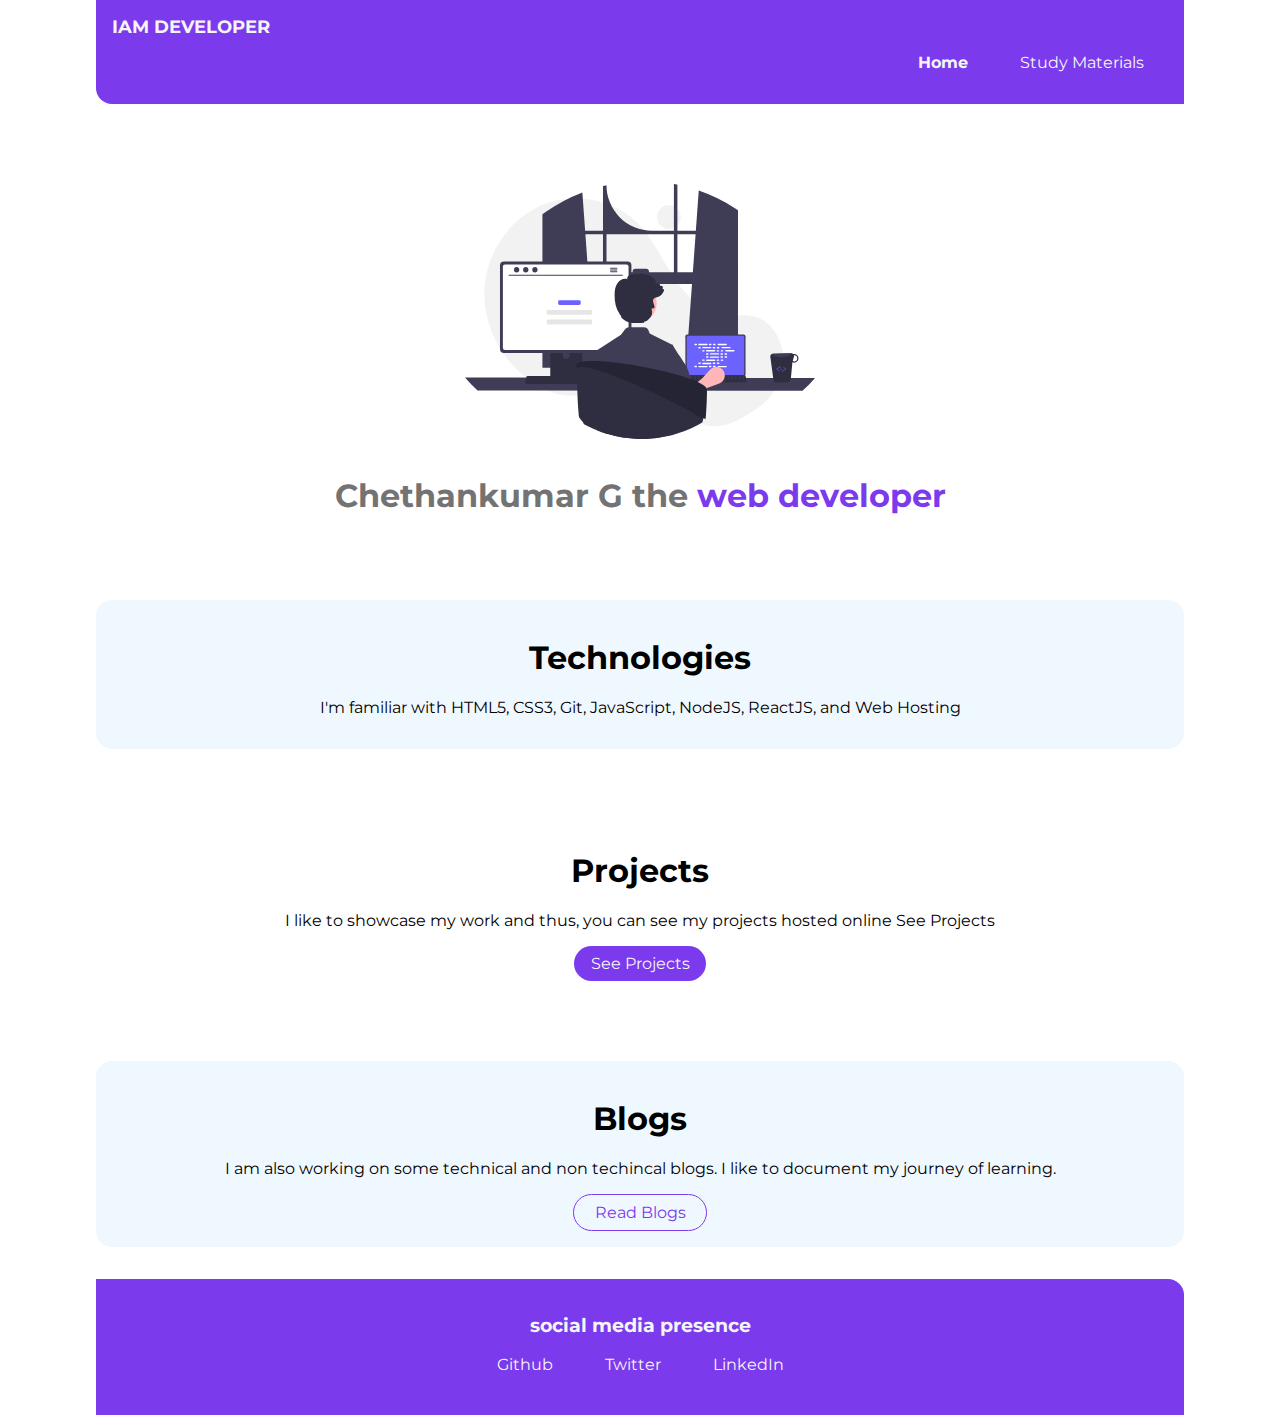
<file: index.html>
<!DOCTYPE html>
<html lang="en">
<head>
    <meta charset="UTF-8">
    <meta name="viewport" content="width=device-width, initial-scale=1.0">
    <title>Home | IAM DEVELOPER</title>
    <link rel="stylesheet" href="/styles.css">
    <link rel="shortcut icon" href="/images/logo.svg" type="image/x-icon">
</head>
<body>

    <nav class="navigation">
        <div class="nav-title">IAM DEVELOPER</div>
        <ul class="list-non-bullet nav-pills">
            <li class="list-item-inline"><a class="link link-active" href="/">Home</a></li>
            <li class="list-item-inline"><a class="link" href="/Study Materials.html" target="_blank">Study Materials</a></li>
        </ul>
    </nav>

    <header class="hero">
        <img class="hero-img" src="images/Hero-image.svg">
        <h1 class="hero-heading">Chethankumar G the <span class="heading-inverted">web developer</span></h1>
    </header>

    <section class="section">
        <div class="container container-offwhite">
        <h1>Technologies</h1>
        <p>I'm familiar with HTML5, CSS3, Git, JavaScript, NodeJS, ReactJS, and Web Hosting</p>
        </div>
    </section>
    <section class="section">
        <div class="container">
        <h1>Projects</h1>
        <p>I like to showcase my work and thus, you can see my projects hosted online See Projects</p>
        <a class="link link-section link-projects" href="/Projects.html" target="_blank">See Projects</a>
        </div>
    </section>
    <section class="section">
        <div class="container container-offwhite">
        <h1>Blogs</h1>
        <p>I am also working on some technical and non techincal blogs. I like to document my journey of learning.</p>
        <a class="link link-section link-blogs" href="/Blogs.html" target="_blank">Read Blogs</a>
        </div>
    </section>

    <footer class="footer">
        <h3 class="footer-header">social media presence</h3>
        <ul class="social-links list-non-bullet">
            <li class="list-item-inline">
                <a class="link" href="https://github.com/ChethanGowda98?tab=repositories" target="_blank">Github</a>
            </li>
            <li class="list-item-inline">
                <a class="link" href="https://twitter.com/ChethanGowda_98" target="_blank">Twitter</a>
            </li>
            <li class="list-item-inline">
                <a class="link" href="https://www.linkedin.com/in/chethankumar-g-913a88273?lipi=urn%3Ali%3Apage%3Ad_flagship3_profile_view_base_contact_details%3Bpoo0KlHiQXepf2iZ%2BryCtw%3D%3D" target="_blank">LinkedIn</a>
            </li>
        </ul>
    </footer>
</body>
</html>
</file>
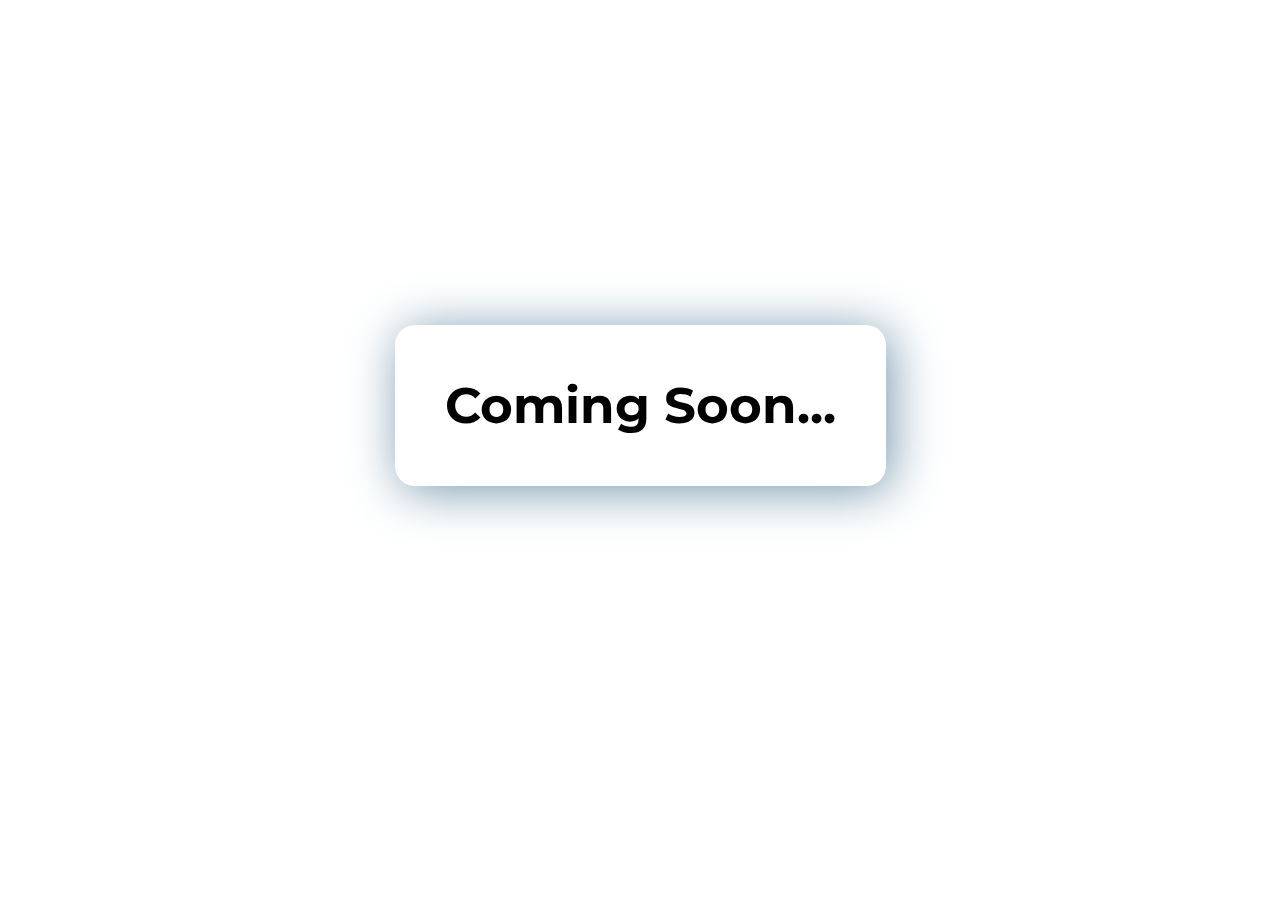
<file: Blogs.html>
<!DOCTYPE html>
<html lang="en">
<head>
    <meta charset="UTF-8">
    <meta name="viewport" content="width=device-width, initial-scale=1.0">
    <title>Blogs</title>
    <title>Home | IAM DEVELOPER</title>
    <link rel="stylesheet" href="/styles.css">
    <link rel="shortcut icon" href="/images/logo.svg" type="image/x-icon">
</head>
<body>
    <div class="comingsoon-container">
        <h1 class="coming-soon">Coming Soon...</h1>
    </div>
    
</body>
</html>
</file>
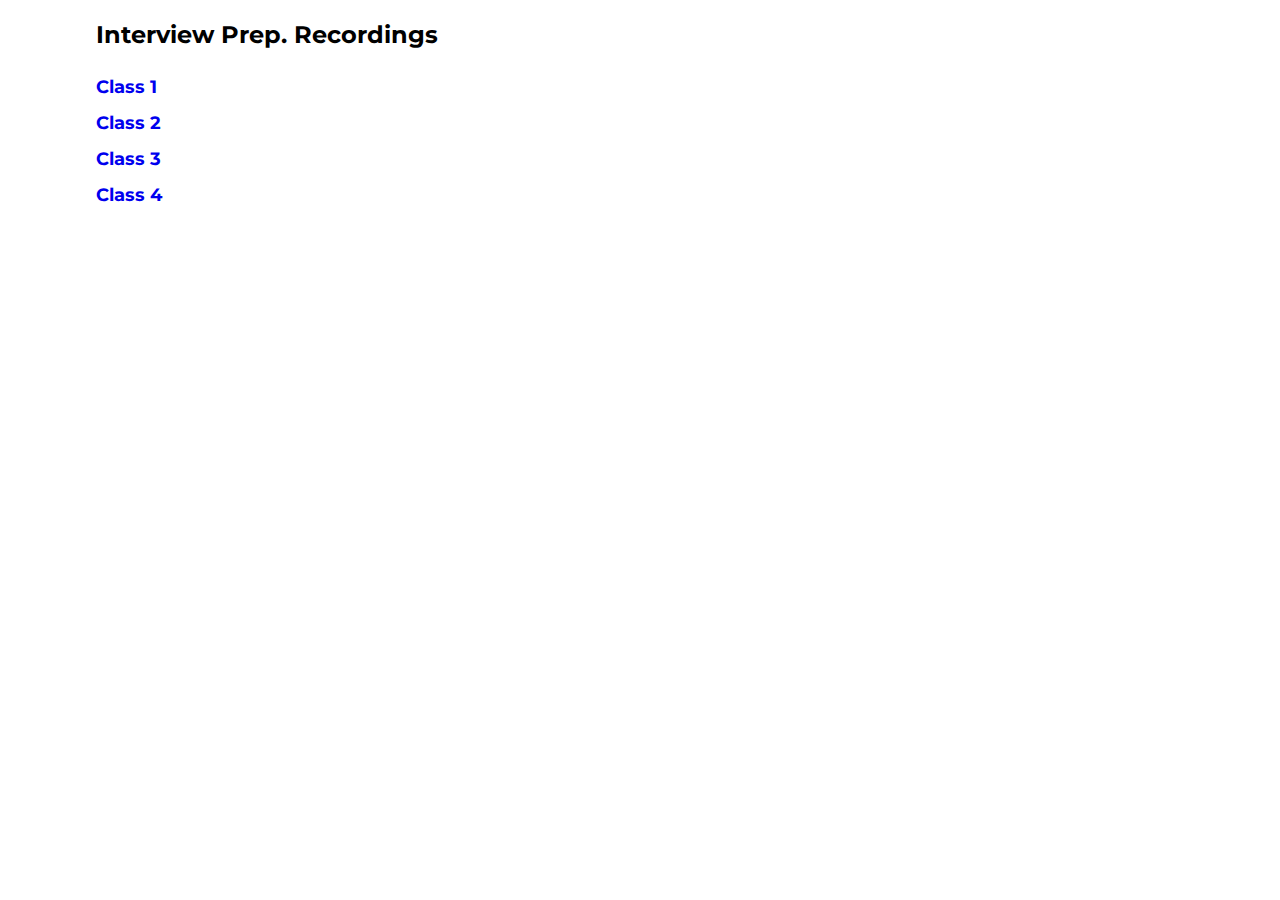
<file: Interviw_Prep_Recordings.html>
<!DOCTYPE html>
<html lang="en">
<head>
    <meta charset="UTF-8">
    <meta name="viewport" content="width=device-width, initial-scale=1.0">
    <title>Interview Prep</title>
    <link rel="stylesheet" href="styles.css">
</head>
<body>
    <div class="recordings-container">
        <h2> Interview Prep. Recordings</h2>
        <a class="React-links" href="https://ignitedmindsittech-my.sharepoint.com/:v:/g/personal/vinayalabur_ignitedmindsittech_onmicrosoft_com/EceI686PQttOt39m3Y8EzrIBL6QE1bau3UluSgeLstY8Sg?e=tlVGDU" target="_blank">Class 1</a>
        <a class="React-links" href="https://ignitedmindsittech-my.sharepoint.com/:v:/g/personal/vinayalabur_ignitedmindsittech_onmicrosoft_com/EbO3se2SFM1Eh6HLq5qYankB-SqRcFtkjVaAtqkBXmdIBQ?e=CrCuLb" target="_blank">Class 2</a>
        <a class="React-links" href="https://ignitedmindsittech-my.sharepoint.com/:v:/g/personal/vinayalabur_ignitedmindsittech_onmicrosoft_com/EdDQuMgpEPNMhQO16kVjXAkBLIgDh4ZpRMDeNMSAQHgrPg?e=kSALT8" target="_blank">Class 3</a>
        <a class="React-links" href="https://ignitedmindsittech-my.sharepoint.com/:v:/g/personal/vinayalabur_ignitedmindsittech_onmicrosoft_com/EX0dk4fnE05CkYiUGeRy1k0B7NzZYKtxsVN0lx-hpcCQnA?e=YPntTi" target="_blank">Class 4</a>
        <a class="React-links" href="" target="_blank"></a>
        <a class="React-links" href="" target="_blank"></a>
        <a class="React-links" href="" target="_blank"></a>
    </div>
</body>
</html>
</file>
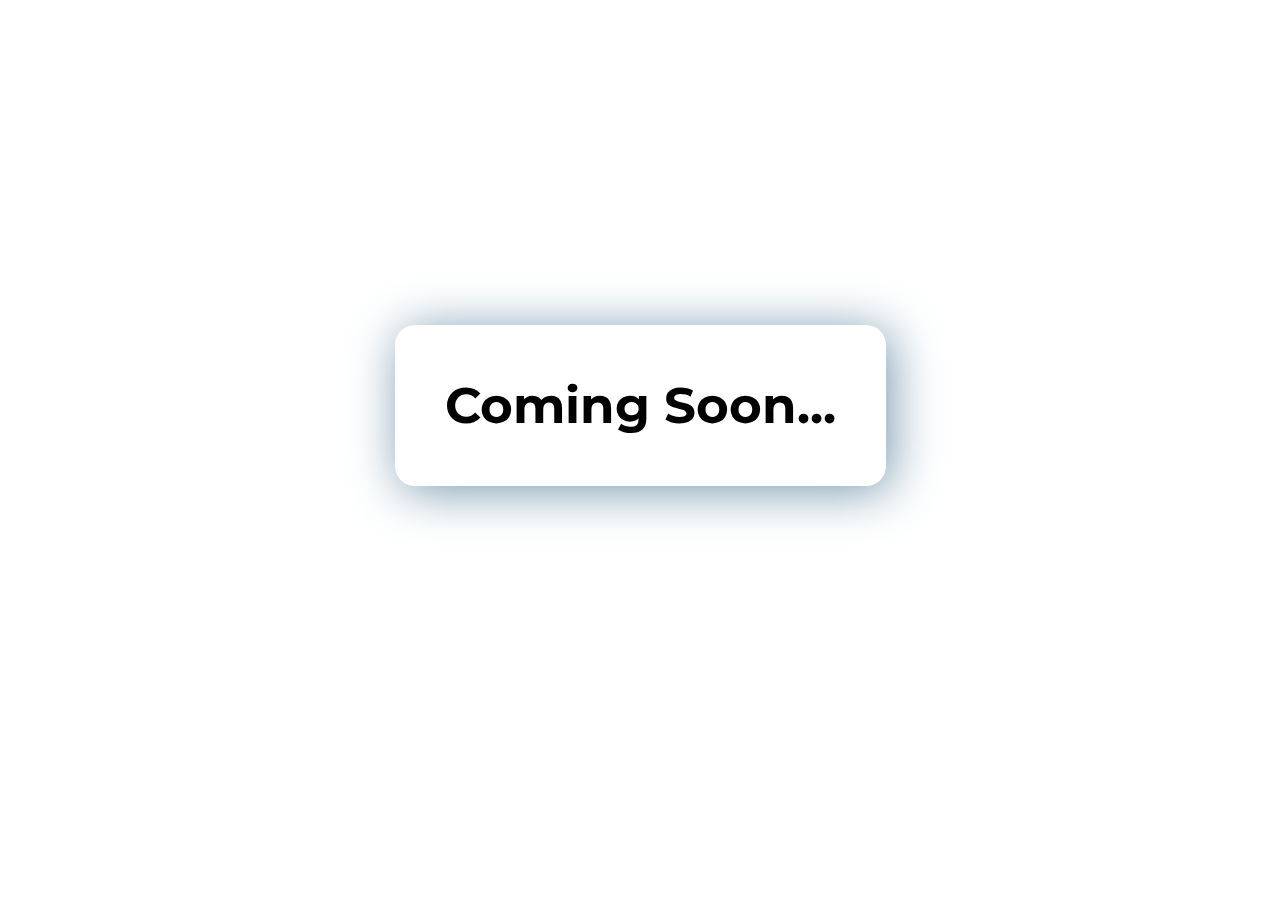
<file: Projects.html>
<!DOCTYPE html>
<html lang="en">
<head>
    <meta charset="UTF-8">
    <meta name="viewport" content="width=device-width, initial-scale=1.0">
    <title>Projects</title>
    <title>Home | IAM DEVELOPER</title>
    <link rel="stylesheet" href="/styles.css">
    <link rel="shortcut icon" href="/images/logo.svg" type="image/x-icon">
</head>
<body>
    <div class="comingsoon-container">
        <h1 class="coming-soon">Coming Soon...</h1>
    </div>
    
</body>
</html>
</file>
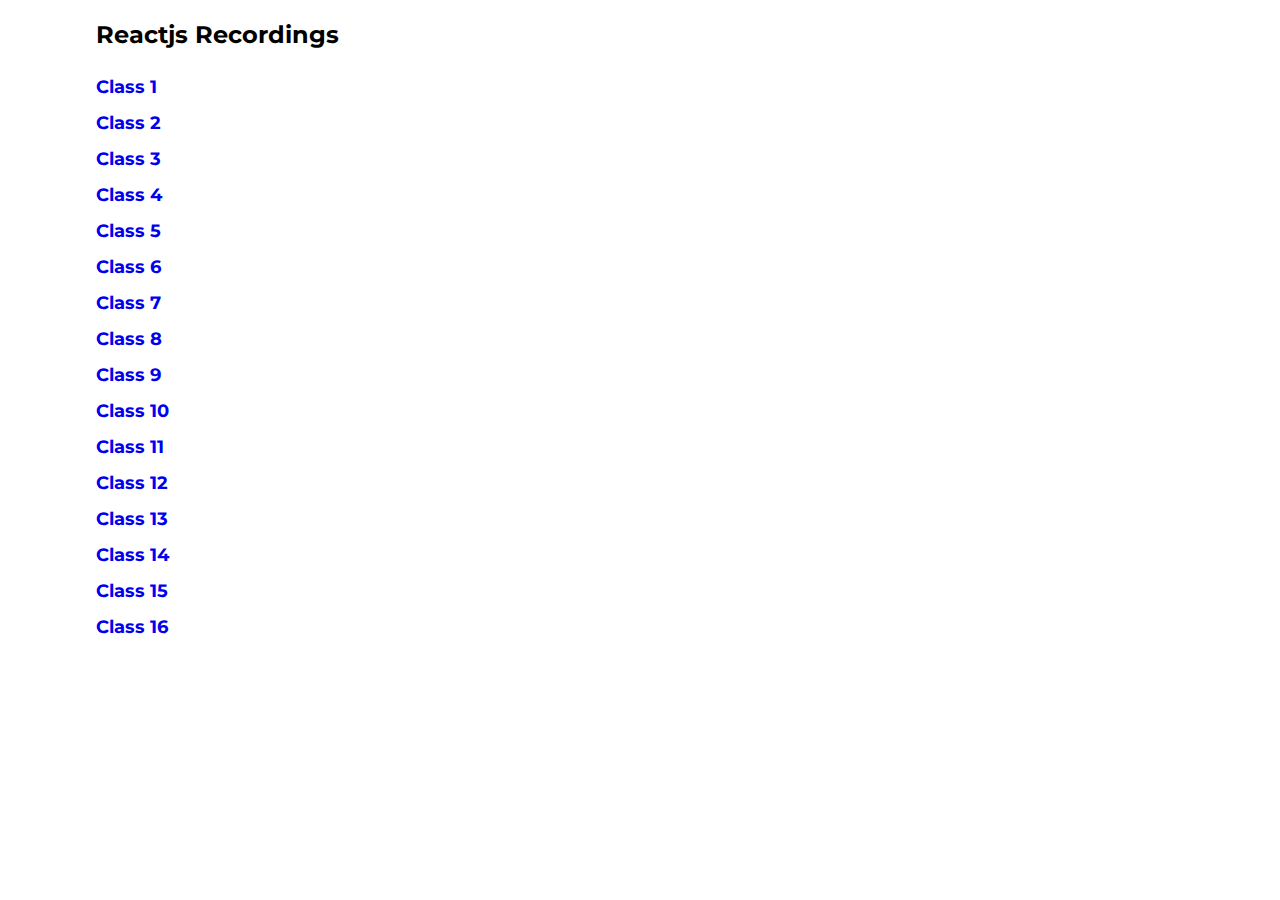
<file: Reactjs_Recordings.html>
<!DOCTYPE html>
<html lang="en">
<head>
    <meta charset="UTF-8">
    <meta name="viewport" content="width=device-width, initial-scale=1.0">
    <title>Reactjs</title>
    <link rel="stylesheet" href="styles.css">
</head>
<body>
    <div class="recordings-container">
        <h2> Reactjs Recordings</h2>
        <a class="React-links" href="https://ignitedmindsittech-my.sharepoint.com/:v:/g/personal/vinayalabur_ignitedmindsittech_onmicrosoft_com/EfvyugB8yu9EvwNxLthVNj4BcTQBZYQU54pqNzkImbso9Q?e=xPtroH" target="_blank">Class 1</a>
        <a class="React-links" href="https://ignitedmindsittech-my.sharepoint.com/:v:/g/personal/vinayalabur_ignitedmindsittech_onmicrosoft_com/EWafCWNTFsVHimH9wit2n9QBUk6swSnAaqk7Or8YQhbLcg?e=ogcKE5" target="_blank">Class 2</a>
        <a class="React-links" href="https://ignitedmindsittech-my.sharepoint.com/:v:/g/personal/vinayalabur_ignitedmindsittech_onmicrosoft_com/EcfvkjfrDF1Dlv7Z-jOszzcBN39UtOWDjA098rfbMUJgBg?e=Mzmesl" target="_blank">Class 3</a>
        <a class="React-links" href="https://ignitedmindsittech-my.sharepoint.com/:v:/g/personal/vinayalabur_ignitedmindsittech_onmicrosoft_com/EQaCE3sKbJ5GrUHrpDYP0-sBa5WywubxQiYG0-M588bDhA?e=CaVqo9" target="_blank">Class 4</a>
        <a class="React-links" href="https://ignitedmindsittech-my.sharepoint.com/:v:/g/personal/vinayalabur_ignitedmindsittech_onmicrosoft_com/EWE6ZRrED95PlqGlO7qDjOwB1KNBQXCqZcsdcff8wh4wSA?e=YEUQj3" target="_blank">Class 5</a>
        <a class="React-links" href="https://ignitedmindsittech-my.sharepoint.com/:v:/g/personal/vinayalabur_ignitedmindsittech_onmicrosoft_com/EWlKNzXCi2ZDrmqsFIKtlroBnEBi_Iik7ISBEFW8kYnquw?e=c5HV7x" target="_blank">Class 6</a>
        <a class="React-links" href="https://ignitedmindsittech-my.sharepoint.com/:v:/g/personal/vinayalabur_ignitedmindsittech_onmicrosoft_com/ETXDrC8_6DZEidxB7YrLaowB1trEXsGFXExKlt84zk9Qmw?e=ImVIGb" target="_blank">Class 7</a>
        <a class="React-links" href="https://ignitedmindsittech-my.sharepoint.com/:v:/g/personal/vinayalabur_ignitedmindsittech_onmicrosoft_com/EaJi_WRKpGdNubMepkq_w3cBXiwS1J2axidEIbMyBAgDYA?e=vAsx6u" target="_blank">Class 8</a>
        <a class="React-links" href="https://ignitedmindsittech-my.sharepoint.com/:v:/g/personal/vinayalabur_ignitedmindsittech_onmicrosoft_com/EZAnVDEHX9FKjAkDn6OiXIMB4fsSqSGs2FhniuaGyf4cyQ?e=9kxzNs" target="_blank">Class 9</a>
        <a class="React-links" href="https://ignitedmindsittech-my.sharepoint.com/:v:/g/personal/vinayalabur_ignitedmindsittech_onmicrosoft_com/EfkxGcX4fH1Ft_C7oDltFNoBV5zzyghumYM6g75rqWKudA?e=bR15Ce" target="_blank">Class 10</a>
        <a class="React-links" href="https://ignitedmindsittech-my.sharepoint.com/:v:/g/personal/vinayalabur_ignitedmindsittech_onmicrosoft_com/EbUri6ts1jlNpDUl2HRBaXkB7-pywy_sGgxq6HWToZjDXg?e=iluBFB" target="_blank">Class 11</a>
        <a class="React-links" href="https://ignitedmindsittech-my.sharepoint.com/:v:/g/personal/vinayalabur_ignitedmindsittech_onmicrosoft_com/EYHjyBQ8HLpLhy7ZZG4uyfoB8aSIhauWq14gzJiSyDqc6Q?e=Lc2JOa" target="_blank">Class 12</a>
        <a class="React-links" href="https://ignitedmindsittech-my.sharepoint.com/:v:/g/personal/vinayalabur_ignitedmindsittech_onmicrosoft_com/EVH-RMD9kX1NlM-Vn_QHM_kBh1kZPoTjlnasPIdmbh_E_w?e=jfxs1o" target="_blank">Class 13</a>
        <a class="React-links" href="https://ignitedmindsittech-my.sharepoint.com/:v:/g/personal/vinayalabur_ignitedmindsittech_onmicrosoft_com/EQTCu9RR8BdGmKf0Zn0_54gBq1D1KQc0eI4XTsHP_UZJ8g?e=T60UeK" target="_blank">Class 14</a>
        <a class="React-links" href="https://ignitedmindsittech-my.sharepoint.com/:v:/g/personal/vinayalabur_ignitedmindsittech_onmicrosoft_com/EZDajOX4bR5ElIgmbTgHD04B-cAzFZQlhH6_jJIIiswPGQ?e=Xtlckq" target="_blank">Class 15</a>
        <a class="React-links" href="https://ignitedmindsittech-my.sharepoint.com/:v:/g/personal/vinayalabur_ignitedmindsittech_onmicrosoft_com/EUCfMP1_32lEnTOWBgQfurcBh0X82hjUlPt_e0ehVJFwCw?e=zoC12G" target="_blank">Class 16</a>
        <a class="React-links" href="" target="_blank"></a>
        
    </div>
    
</body>
</html>
</file>
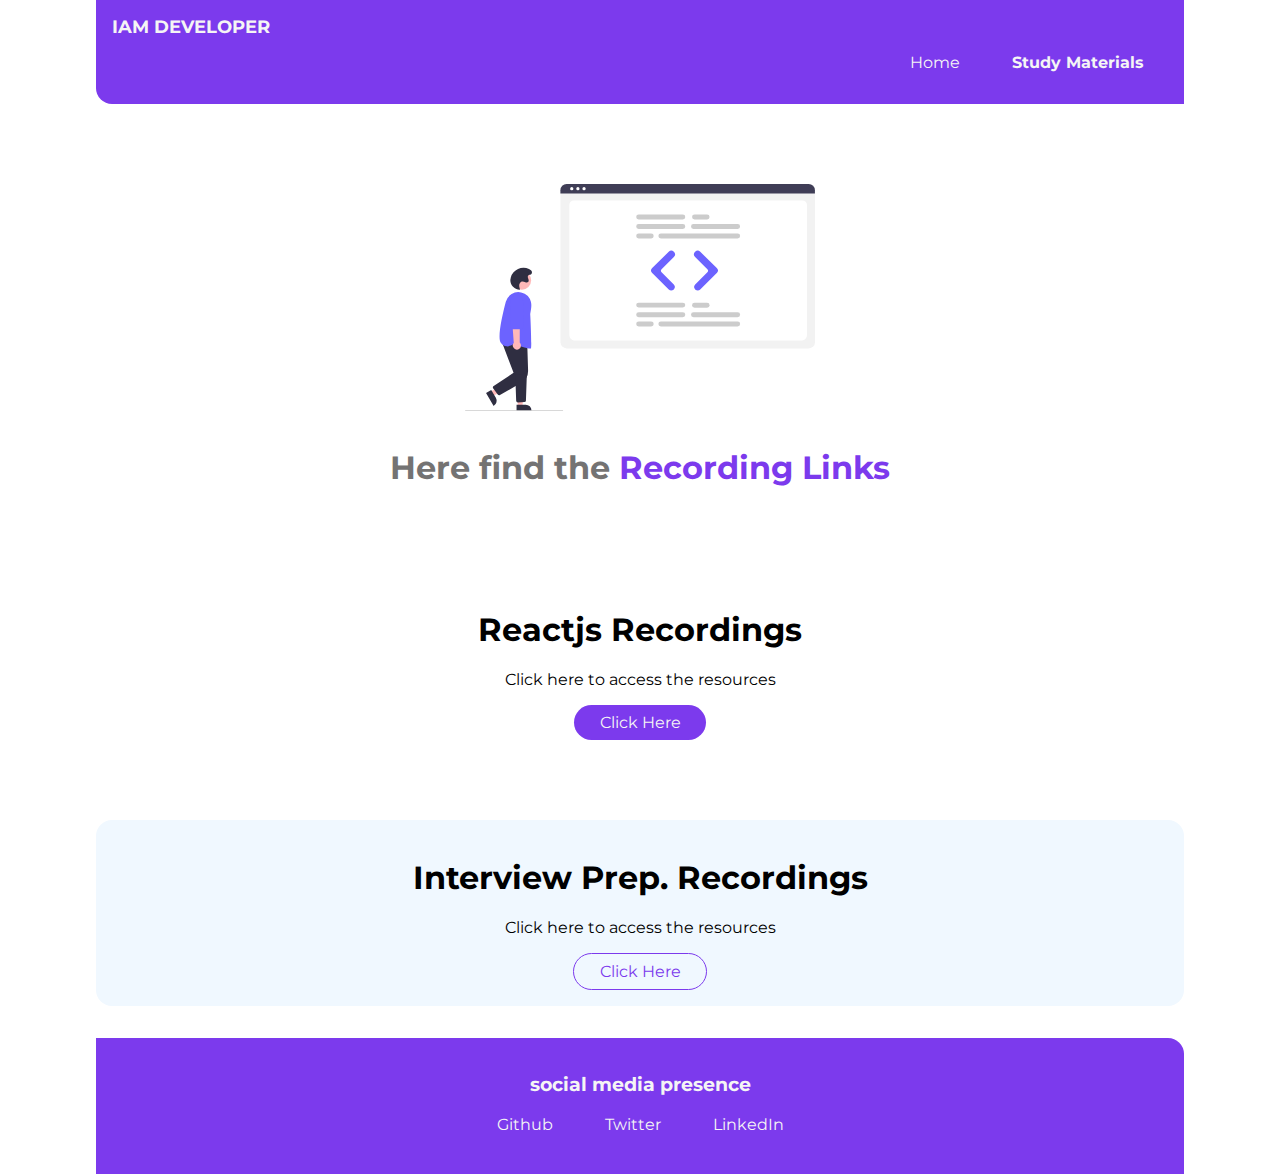
<file: Study Materials.html>
<!DOCTYPE html>
<html lang="en">
<head>
    <meta charset="UTF-8">
    <meta name="viewport" content="width=device-width, initial-scale=1.0">
    <title>Study Materials</title>
    <link rel="stylesheet" href="/styles.css">
    <link rel="shortcut icon" href="/images/logo.svg" type="image/x-icon">
</head>
<body>

    <nav class="navigation">
        <div class="nav-title">IAM DEVELOPER</div>
        <ul class="list-non-bullet nav-pills">
            <li class="list-item-inline"><a class="link" href="/">Home</a></li>
            <li class="list-item-inline"><a class="link link-active" href="/Study Materials.html">Study Materials</a></li>
        </ul>
    </nav>

    <header class="hero">
        <img class="hero-img" src="images/Hero-projects.svg">
        <h1 class="hero-heading">Here find the <span class="heading-inverted">Recording Links</span></h1>
    </header>

   
    <section class="section">
        <div class="container">
        <h1>Reactjs Recordings</h1>
        <p>Click here to access the resources</p>
        <a class="link link-section link-projects" href="Reactjs_Recordings.html">Click Here</a>
        </div>
    </section>
    <section class="section">
        <div class="container container-offwhite">
        <h1>Interview Prep. Recordings</h1>
        <p>Click here to access the resources</p>
        <a class="link link-section link-blogs" href="Interviw_Prep_Recordings.html">Click Here</a>
        </div>
    </section>

    <footer class="footer">
        <h3 class="footer-header">social media presence</h3>
        <ul class="social-links list-non-bullet">
            <li class="list-item-inline">
                <a class="link" href="https://github.com/ChethanGowda98?tab=repositories" target="_blank">Github</a>
            </li>
            <li class="list-item-inline">
                <a class="link" href="https://twitter.com/ChethanGowda_98" target="_blank">Twitter</a>
            </li>
            <li class="list-item-inline">
                <a class="link" href="https://www.linkedin.com/in/chethankumar-g-913a88273?lipi=urn%3Ali%3Apage%3Ad_flagship3_profile_view_base_contact_details%3Bpoo0KlHiQXepf2iZ%2BryCtw%3D%3D" target="_blank">LinkedIn</a>
            </li>
        </ul>
    </footer>
</body>
</html>
</file>
<file: styles.css>
@import url('https://fonts.googleapis.com/css2?family=Montserrat:wght@400;700&display=swap');

body{
    font-family: 'Montserrat', sans-serif;
    margin: 0px auto;
    max-width: 85%;
    width: 100%;
}
:root{
    --primary-color:#7c3aed;
    --secondary-color:whitesmoke;
    --dark-color: #747373;
}

/* Navigation bar */
.list-non-bullet{
    list-style-type: none;
}
.list-item-inline{
    display: inline;
    padding: 0rem 0.5rem;
}
.navigation{
    background-color: var(--primary-color);
    color: var(--secondary-color);
    padding: 1rem;
    border-bottom-left-radius: 1rem;
}
.link{
    text-decoration: none;
    padding: 0.5rem 1rem;
}
.navigation .link{
    color: var(--secondary-color);
}
.navigation .nav-pills{
    text-align: right;
}
.navigation .nav-title{
    font-weight: bold;
    font-size: 1.1rem;
}
.navigation .link-active{
    font-weight: bold;
}

/* header */
.hero{
    padding: 2rem;
}
.hero .hero-img{
    padding-top: 3rem;
    max-width: 350px;
    display: block;
    margin: auto;
}
.hero .hero-heading{
    color: var(--dark-color);
    padding-top: 1rem;
    text-align: center;
}
.hero .hero-heading .heading-inverted{
    color: var(--primary-color);
}

/* sections */
.section{
    padding: 2rem 0rem;   
}
.section h1{
    text-align: center;
}
.section .container .link-section{
    width: 100px;
    display: block;
    margin: auto;
}
.section .link-projects{
    background-color: var(--primary-color);
    color: var(--secondary-color);
    border-radius: 1.2rem;
}
.section .link-blogs{
    color: var(--primary-color);
    border: 1px solid var(--primary-color);
    border-radius: 1.2rem;
}
.container{
    padding: 1rem 1.5rem;
    text-align: center;
}
.container-offwhite{
    background-color: aliceblue;
    border-radius: 1rem;
}
/* footer */
.footer{
    padding-top: 1rem;
    background-color: var(--primary-color);
    color: var(--secondary-color);
    text-align: center;
    border-top-right-radius: 1rem ;
    min-height: 120px;
}
.footer .link{
    color: var(--secondary-color);
}
.footer .social-links{
    padding-inline-start: 0px;
}

.comingsoon-container{
    display: flex;
    height: 90vh;
}
.coming-soon{
    font-size: 50px;
    border: none;
    border-radius: 20px;
    box-shadow: 5px 5px 50px #7798ae;
    margin: auto;
    padding: 50px;
}
.recordings-container h2{
    display: flex;
}
.recordings-container a{
    text-decoration: none;
    line-height: 2;
    font-weight: bold;
    font-size: 18px;
}
.React-links{
    display: flex;
    flex-direction: column;
}



@media (max-width: 900px) {
    body {
      max-width: 95%;
      width: 100%;
    }
    .list-item-inline {
      display: inline;
      padding: 0rem;
    }

    .section .project-section .list-item-inline{
        display: block;
        margin: 2rem auto;
    }
    .section .project-section .list-non-bullet{
        padding-inline-start: 0px;
    }

    .hero .hero-img{
        width: 250px;
    }
  }


/* projects */
.live-project{
    margin: 0rem 1rem;
    background-color: var(--primary-color);
    color: var(--secondary-color);
    border-radius: 1.2rem;
}
.view-source{
    border: 1px solid var(--primary-color);
    border-radius: 1.2rem;
    color: var(--primary-color);
}
.section .project-section{
    margin: 2rem 0rem;
}
.section .container-offwhite small{
    display: block;
    margin-top: -1rem;
}
</file>
